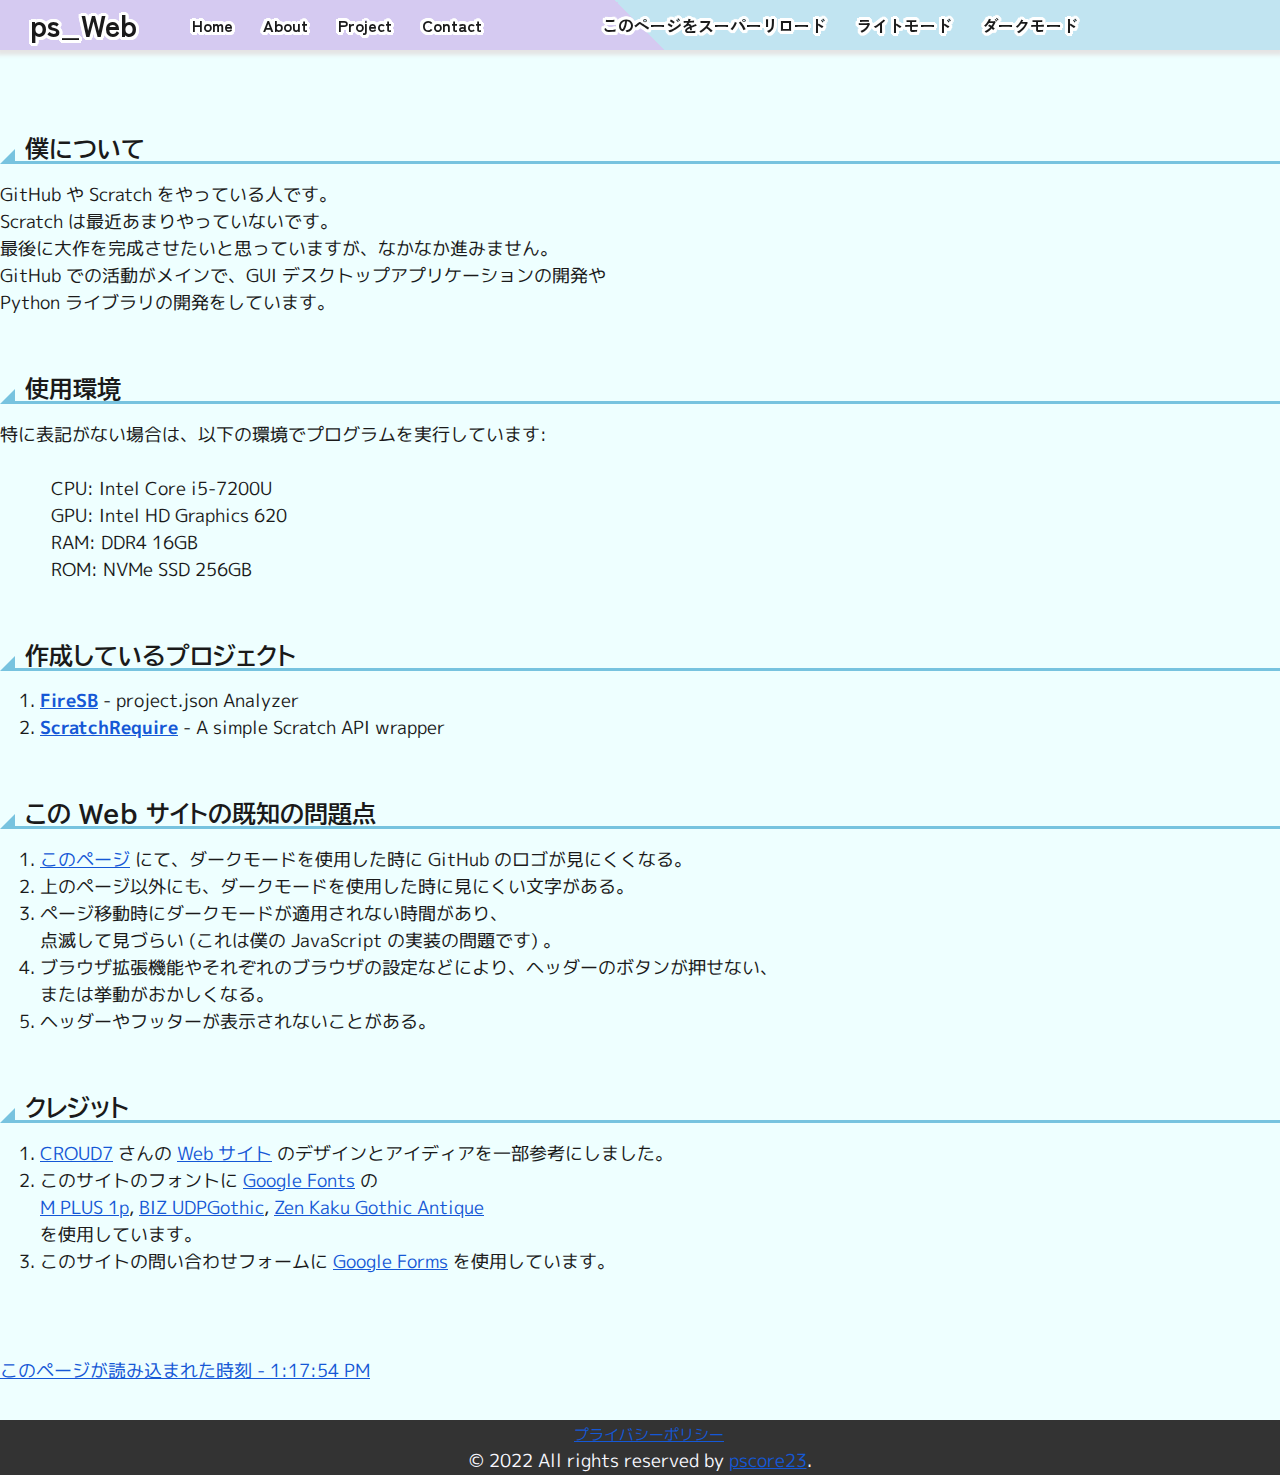
<file: index.html>
<!DOCTYPE html>
<html lang="ja">

<head>
	<meta charset="UTF-8" http-equiv="x-dns-prefetch-control" content="on">
	<meta name="viewport" content="width=device-width, initial-scale=1">
	<title>
		ps_Web | Home
	</title>
	<script src="/static_/script/set.js" type="module">
	</script>
	<script src="/static_/script/load.js" async>
	</script>
	<script src="/static_/script/change1.js" async>
	</script>
	<link rel="preconnect" href="https://fonts.googleapis.com">
	<link rel="preconnect" href="https://fonts.gstatic.com" crossorigin>
	<link rel="stylesheet prefetch" href="https://fonts.googleapis.com/css2?family=M+PLUS+1p:wght@400&display=swap"
		media="print" onload="this.media='all'">
	<link rel="stylesheet prefetch" href="https://fonts.googleapis.com/css2?family=BIZ+UDPGothic&display=swap"
		media="print" onload="this.media='all'">
	<link rel="stylesheet prefetch" href="https://fonts.googleapis.com/css2?family=Zen+Kaku+Gothic+Antique&display=swap"
		media="print" onload="this.media='all'">
	<link rel="stylesheet prefetch" href="https://cdnjs.cloudflare.com/ajax/libs/font-awesome/6.2.0/css/all.min.css"
		integrity="sha512-xh6O/CkQoPOWDdYTDqeRdPCVd1SpvCA9XXcUnZS2FmJNp1coAFzvtCN9BmamE+4aHK8yyUHUSCcJHgXloTyT2A=="
		crossorigin="anonymous" referrerpolicy="no-referrer" media="print" onload="this.media='all'">
	<link rel="stylesheet prefetch" href="stylesheet.css" media="print" onload="this.media='all'">
	<link rel="stylesheet" href="#" media="print" onload="this.media='all'" id="dark">
	<link rel="icon" href="/static_/images/favicon.ico">
	<link rel="prerender" href="https://pscore23.github.io/privacy/">
</head>

<body>
	<div id="header">
	</div>
	<main>
		<h1>
			<br />
			<br />
		</h1>
		<section class="section">
			<h2 id="about">
				僕について
			</h2>
		</section>
		<p>
			GitHub や Scratch をやっている人です。
			<br />
			Scratch は最近あまりやっていないです。
			<br />
			最後に大作を完成させたいと思っていますが、なかなか進みません。
			<br />
			GitHub での活動がメインで、GUI デスクトップアプリケーションの開発や
			<br />
			Python ライブラリの開発をしています。
		</p>
		<br />
		<section class="section">
			<h2 id="env">
				使用環境
			</h2>
		</section>
		<p>
			特に表記がない場合は、以下の環境でプログラムを実行しています:
			<br />
			<br />
			&emsp;&emsp;&emsp;CPU: Intel Core i5-7200U
			<br />
			&emsp;&emsp;&emsp;GPU: Intel HD Graphics 620
			<br />
			&emsp;&emsp;&emsp;RAM: DDR4 16GB
			<br />
			&emsp;&emsp;&emsp;ROM: NVMe SSD 256GB
		</p>
		<br />
		<section class="section">
			<h2 id="project">
				作成しているプロジェクト
			</h2>
		</section>
		<p>
		<ol>
			<li>
				<a href="/project/FireSB/"><strong>FireSB</strong></a> - project.json Analyzer
			</li>
			<li>
				<a href="/project/ScratchRequire/"><strong>ScratchRequire</strong></a> - A simple Scratch API
				wrapper
			</li>
		</ol>
		</p>
		<br />
		<section class="section">
			<h2 id="issue">
				この Web サイトの既知の問題点
			</h2>
		</section>
		<p>
		<ol>
			<li>
				<a href="/contact/index.html">このページ</a> にて、ダークモードを使用した時に GitHub のロゴが見にくくなる。
			</li>
			<li>
				上のページ以外にも、ダークモードを使用した時に見にくい文字がある。
			</li>
			<li>
				ページ移動時にダークモードが適用されない時間があり、
				<br />
				点滅して見づらい (これは僕の JavaScript の実装の問題です) 。
			</li>
			<li>
				ブラウザ拡張機能やそれぞれのブラウザの設定などにより、ヘッダーのボタンが押せない、
				<br />
				または挙動がおかしくなる。
			</li>
			<li>
				ヘッダーやフッターが表示されないことがある。
			</li>
		</ol>
		</p>
		<br />
		<section class="section">
			<h2 id="credit">
				クレジット
			</h2>
		</section>
		<p>
		<ol>
			<li>
				<a href="https://github.com/CROUD7">CROUD7</a> さんの <a href="https://croud7.github.io/">Web サイト</a>
				のデザインとアイディアを一部参考にしました。
			</li>
			<li>
				このサイトのフォントに <a href="https://fonts.google.com/">Google Fonts</a> の
				<br />
				<a href="https://fonts.google.com/specimen/M+PLUS+1p">M PLUS 1p</a>, <a
					href="https://fonts.google.com/specimen/BIZ+UDPGothic">BIZ UDPGothic</a>, <a
					href="https://fonts.google.com/specimen/Zen+Kaku+Gothic+Antique">Zen Kaku Gothic Antique</a>
				<br />
				を使用しています。
			</li>
			<li>
				このサイトの問い合わせフォームに <a href="https://docs.google.com/forms/u/0/">Google Forms</a> を使用しています。
			</li>
		</ol>
		</p>
		<br />
		<br />
		<p id="time">
		</p>
	</main>
	<div id="footer">
	</div>
</body>

</html>
</file>
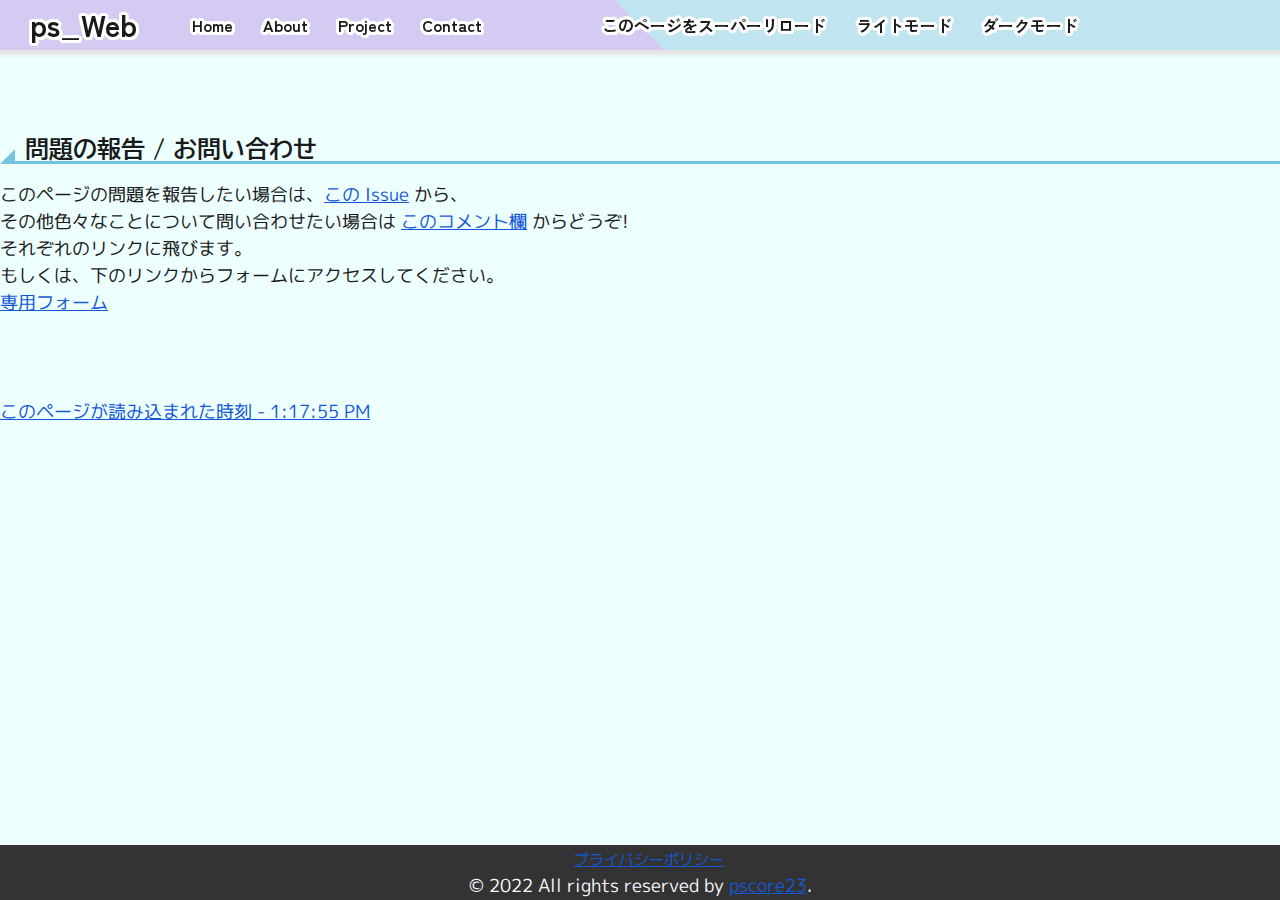
<file: contact/index.html>
<!DOCTYPE html>
<html lang="ja">

<head>
    <meta charset="UTF-8" http-equiv="x-dns-prefetch-control" content="on">
    <meta name="viewport" content="width=device-width, initial-scale=1">
    <title>
        ps_Web | Contact
    </title>
    <script src="/static_/script/set.js" type="module">
    </script>
    <script src="/static_/script/load.js" async>
    </script>
    <script src="/static_/script/change1.js" async>
    </script>
    <link rel="preconnect" href="https://fonts.googleapis.com">
    <link rel="preconnect" href="https://fonts.gstatic.com" crossorigin>
    <link rel="stylesheet prefetch" href="https://fonts.googleapis.com/css2?family=M+PLUS+1p:wght@400&display=swap"
        media="print" onload="this.media='all'">
    <link rel="stylesheet prefetch" href="https://fonts.googleapis.com/css2?family=BIZ+UDPGothic&display=swap"
        media="print" onload="this.media='all'">
    <link rel="stylesheet prefetch" href="https://fonts.googleapis.com/css2?family=Zen+Kaku+Gothic+Antique&display=swap"
        media="print" onload="this.media='all'">
    <link rel="stylesheet prefetch" href="https://cdnjs.cloudflare.com/ajax/libs/font-awesome/6.2.0/css/all.min.css"
        integrity="sha512-xh6O/CkQoPOWDdYTDqeRdPCVd1SpvCA9XXcUnZS2FmJNp1coAFzvtCN9BmamE+4aHK8yyUHUSCcJHgXloTyT2A=="
        crossorigin="anonymous" referrerpolicy="no-referrer" media="print" onload="this.media='all'">
    <link rel="stylesheet prefetch" href="/stylesheet.css" media="print" onload="this.media='all'">
    <link rel="stylesheet" href="#" media="print" onload="this.media='all'" id="dark">
    <link rel="preload" href="/static_/images/gh_logo.png" as="image">
    <link rel="preload" href="/static_/images/sc_logo.png" as="image">
    <link rel="icon" href="/static_/images/favicon.ico">
    <link rel="prerender" href="https://pscore23.github.io/">
</head>

<body>
    <div id="header">
    </div>
    <main>
        <h1>
            <br />
            <br />
        </h1>
        <h2 id="contact">
            問題の報告 / お問い合わせ
        </h2>
        <p>
            このページの問題を報告したい場合は、<a href="https://github.com/pscore23/pscore23.github.io/issues">この Issue</a> から、
            <br />
            その他色々なことについて問い合わせたい場合は <a href="https://scratch.mit.edu/users/Rubik_13/#comments">このコメント欄</a> からどうぞ!
            <br />
            それぞれのリンクに飛びます。
            <br />
            もしくは、下のリンクからフォームにアクセスしてください。
            <br />
            <a href="/contact/forms/">
                専用フォーム
            </a>
        </p>
        <br />
        <br />
        <p id="time">
        </p>
    </main>
    <div id="footer">
    </div>
</body>

</html>
</file>
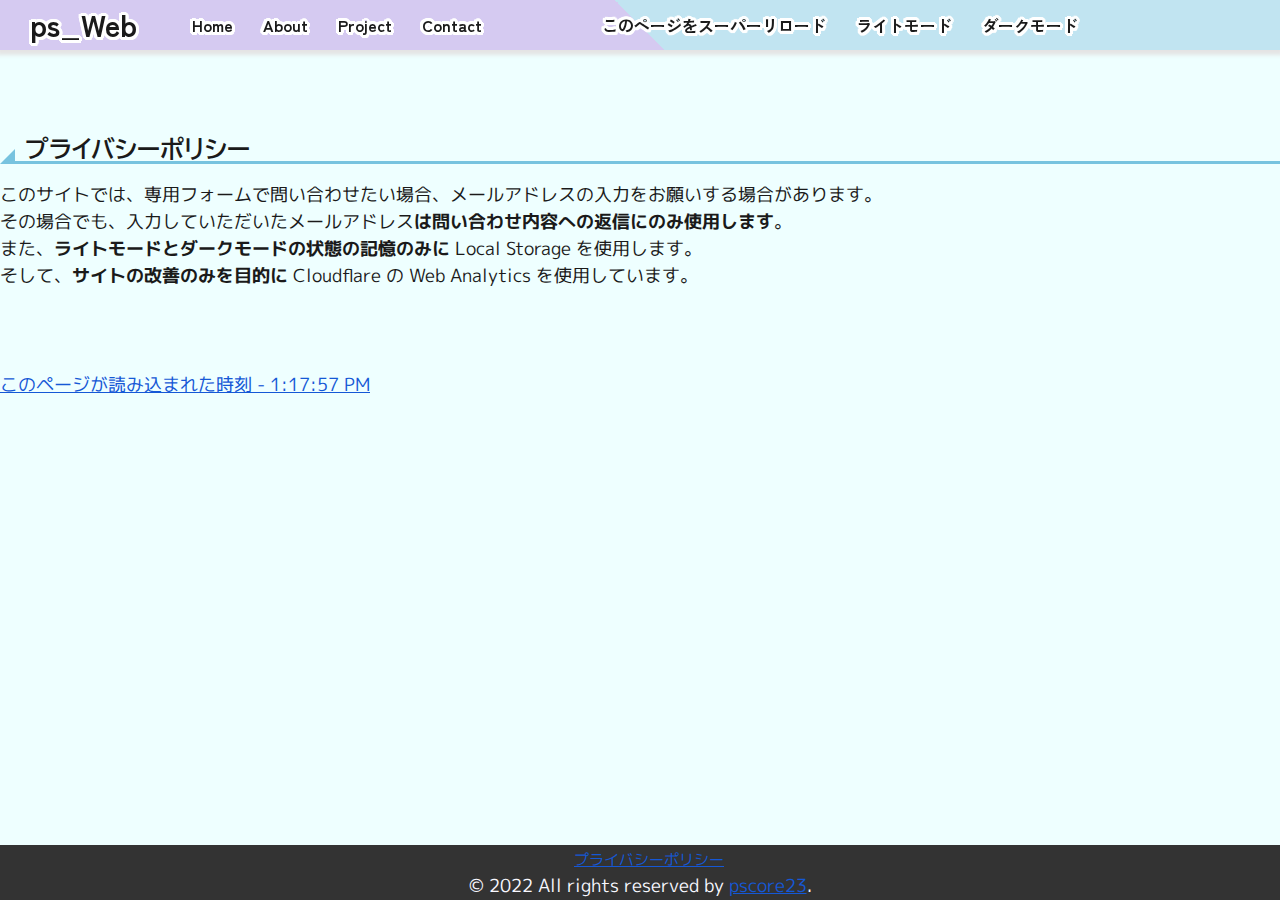
<file: privacy/index.html>
<!DOCTYPE html>
<html lang="ja">

<head>
    <meta charset="UTF-8" http-equiv="x-dns-prefetch-control" content="on">
    <meta name="viewport" content="width=device-width, initial-scale=1">
    <title>
        ps_Web | Privacy-Policy
    </title>
    <script src="/static_/script/set.js" type="module">
    </script>
    <script src="/static_/script/load.js" async>
    </script>
    <script src="/static_/script/change1.js" async>
    </script>
    <link rel="preconnect" href="https://fonts.googleapis.com">
    <link rel="preconnect" href="https://fonts.gstatic.com" crossorigin>
    <link rel="stylesheet prefetch" href="https://fonts.googleapis.com/css2?family=M+PLUS+1p:wght@400&display=swap"
        media="print" onload="this.media='all'">
    <link rel="stylesheet prefetch" href="https://fonts.googleapis.com/css2?family=BIZ+UDPGothic&display=swap"
        media="print" onload="this.media='all'">
    <link rel="stylesheet prefetch" href="https://fonts.googleapis.com/css2?family=Zen+Kaku+Gothic+Antique&display=swap"
        media="print" onload="this.media='all'">
    <link rel="stylesheet prefetch" href="https://cdnjs.cloudflare.com/ajax/libs/font-awesome/6.2.0/css/all.min.css"
        integrity="sha512-xh6O/CkQoPOWDdYTDqeRdPCVd1SpvCA9XXcUnZS2FmJNp1coAFzvtCN9BmamE+4aHK8yyUHUSCcJHgXloTyT2A=="
        crossorigin="anonymous" referrerpolicy="no-referrer" media="print" onload="this.media='all'">
    <link rel="stylesheet prefetch" href="/stylesheet.css" media="print" onload="this.media='all'">
    <link rel="stylesheet" href="#" media="print" onload="this.media='all'" id="dark">
    <link rel="icon" href="/static_/images/favicon.ico">
    <link rel="prerender" href="https://pscore23.github.io/contact/">
</head>

<body>
    <div id="header">
    </div>
    <main>
        <h1>
            <br />
            <br />
        </h1>
        <h2 id="pp">
            プライバシーポリシー
        </h2>
        <p>
            このサイトでは、専用フォームで問い合わせたい場合、メールアドレスの入力をお願いする場合があります。
            <br />
            その場合でも、入力していただいたメールアドレス<strong>は問い合わせ内容への返信にのみ使用します</strong>。
            <br />
            また、<strong>ライトモードとダークモードの状態の記憶のみに</strong> Local Storage を使用します。
            <br />
            そして、<strong>サイトの改善のみを目的に</strong> Cloudflare の Web Analytics を使用しています。
        </p>
        <br />
        <br />
        <p id="time">
        </p>
    </main>
    <div id="footer">
    </div>
</body>

</html>
</file>
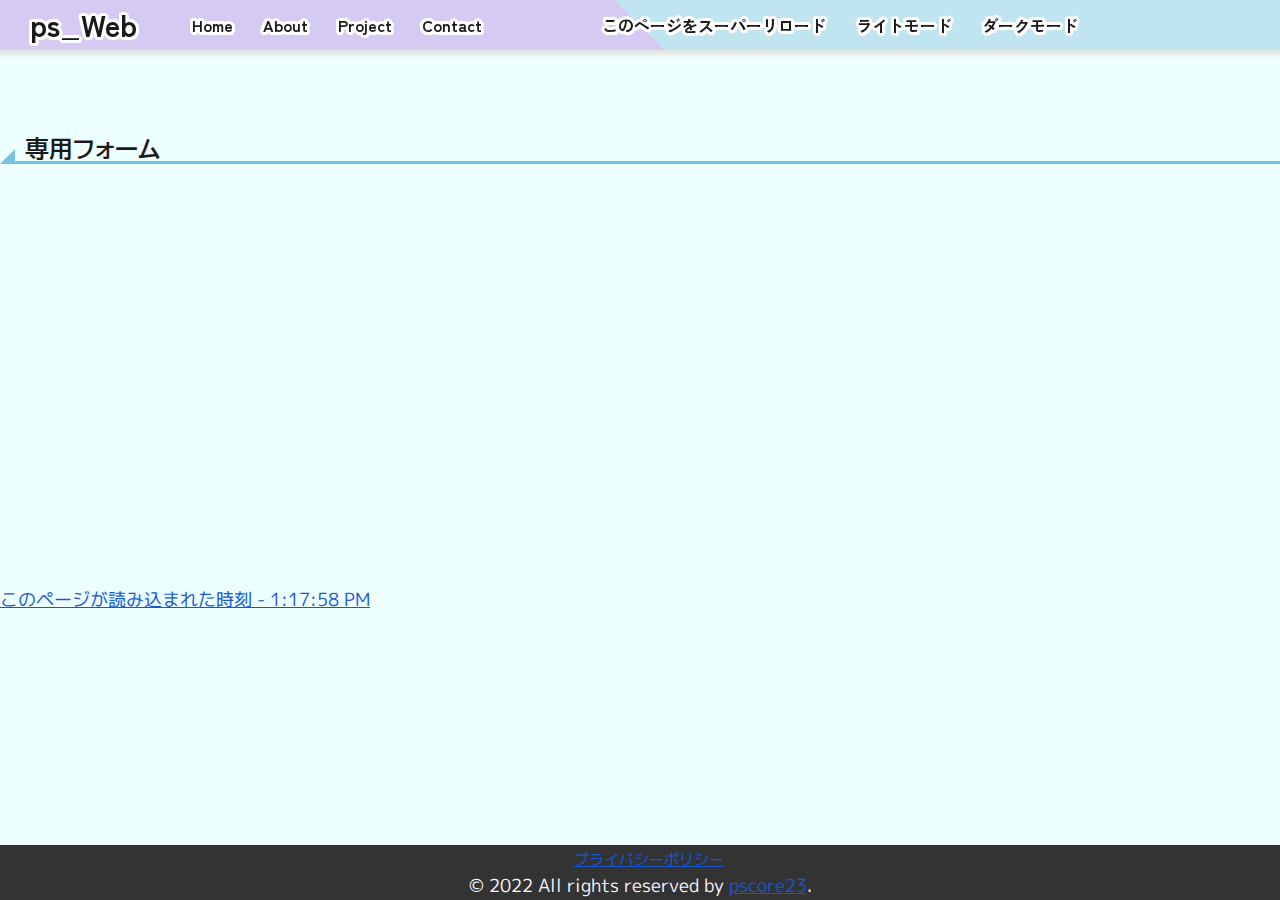
<file: contact/forms/index.html>
<!DOCTYPE html>
<html lang="ja">

<head>
    <meta charset="UTF-8" http-equiv="x-dns-prefetch-control" content="on">
    <meta name="viewport" content="width=device-width, initial-scale=1">
    <title>
        ps_Web | Forms
    </title>
    <script src="/static_/script/set.js" type="module">
    </script>
    <script src="/static_/script/load.js" async>
    </script>
    <script src="/static_/script/change1.js" async>
    </script>
    <link rel="preconnect" href="https://fonts.googleapis.com">
    <link rel="preconnect" href="https://fonts.gstatic.com" crossorigin>
    <link rel="stylesheet prefetch" href="https://fonts.googleapis.com/css2?family=M+PLUS+1p:wght@400&display=swap"
        media="print" onload="this.media='all'">
    <link rel="stylesheet prefetch" href="https://fonts.googleapis.com/css2?family=BIZ+UDPGothic&display=swap"
        media="print" onload="this.media='all'">
    <link rel="stylesheet prefetch" href="https://fonts.googleapis.com/css2?family=Zen+Kaku+Gothic+Antique&display=swap"
        media="print" onload="this.media='all'">
    <link rel="stylesheet prefetch" href="https://cdnjs.cloudflare.com/ajax/libs/font-awesome/6.2.0/css/all.min.css"
        integrity="sha512-xh6O/CkQoPOWDdYTDqeRdPCVd1SpvCA9XXcUnZS2FmJNp1coAFzvtCN9BmamE+4aHK8yyUHUSCcJHgXloTyT2A=="
        crossorigin="anonymous" referrerpolicy="no-referrer" media="print" onload="this.media='all'">
    <link rel="stylesheet prefetch" href="/stylesheet.css" media="print" onload="this.media='all'">
    <link rel="stylesheet" href="#" media="print" onload="this.media='all'" id="dark">
    <link rel="icon" href="/static_/images/favicon.ico">
</head>

<body>
    <div id="header">
    </div>
    <main>
        <h1>
            <br />
            <br />
        </h1>
        <h2 id="form">
            専用フォーム
        </h2>
        <iframe
            src="https://docs.google.com/forms/d/e/1FAIpQLSeq3mi8aD0Tg2g-prGsALxUeeEWAHYsM8YpHjtfewETcYU0jQ/viewform?embedded=true"
            width="100%" height="381" frameborder="0" marginheight="0" marginwidth="0">
            フォームをロードしています…
        </iframe>
        <p id="time">
        </p>
    </main>
    <div id="footer">
    </div>
</body>

</html>
</file>
<file: stylesheet.css>
body {
    margin: 0;
    padding: 0;
    color: #1a1a1a;
    font-family: 'M PLUS 1p', sans-serif;
    background-color: #EEFFFF;
    display: flex;
    flex-flow: column;
    min-height: 100vh;
}

header {
    box-shadow: 0px 2px 4px 3px #e4e4e4;
    text-shadow: rgb(255, 255, 255) 3px 0px 0px, rgb(255, 255, 255) 2.83487px 0.981584px 0px, rgb(255, 255, 255) 2.35766px 1.85511px 0px, rgb(255, 255, 255) 1.62091px 2.52441px 0px, rgb(255, 255, 255) 0.705713px 2.91581px 0px, rgb(255, 255, 255) -0.287171px 2.98622px 0px, rgb(255, 255, 255) -1.24844px 2.72789px 0px, rgb(255, 255, 255) -2.07227px 2.16926px 0px, rgb(255, 255, 255) -2.66798px 1.37182px 0px, rgb(255, 255, 255) -2.96998px 0.42336px 0px, rgb(255, 255, 255) -2.94502px -0.571704px 0px, rgb(255, 255, 255) -2.59586px -1.50383px 0px, rgb(255, 255, 255) -1.96093px -2.27041px 0px, rgb(255, 255, 255) -1.11013px -2.78704px 0px, rgb(255, 255, 255) -0.137119px -2.99686px 0px, rgb(255, 255, 255) 0.850987px -2.87677px 0px, rgb(255, 255, 255) 1.74541px -2.43999px 0px, rgb(255, 255, 255) 2.44769px -1.73459px 0px, rgb(255, 255, 255) 2.88051px -0.838247px 0px;
    width: 100%;
    height: 50px;
    background: linear-gradient(45deg, #d5caf1 50%, #c1e4f1 50%);
    padding: 20px 30px;
    box-sizing: border-box;
    position: fixed;
    z-index: 10;
    top: 0;
    left: 0;
    display: flex;
    align-items: center;
}

main {
    flex: 1;
}

a {
    color: #1558d6;
}

main a:hover {
    color: #1a0dab
}

h1 a {
    color: #1a1a1a;
    font-family: 'Zen Kaku Gothic Antique', sans-serif;
    font-size: 30px;
    text-decoration: none;
}

h2 {
    font-family: 'BIZ UDPGothic', sans-serif;
    position: relative;
    padding-left: 25px;
}

@-webkit-keyframes modify {
    0% {
        padding-top: 50px;
        margin-top: -50px;
    }

    100% {
        padding-top: 0;
        margin-top: 0;
    }
}

@keyframes modify {
    0% {
        padding-top: 50px;
        margin-top: -50px;
    }

    100% {
        padding-top: 0;
        margin-top: 0;
    }
}

.section h2:target {
    -webkit-animation: modify 0.001s;
    animation: modify 0.001s;
}


h2:before {
    position: absolute;
    content: '';
    bottom: -3px;
    left: 0;
    width: 0;
    height: 0;
    border: none;
    border-left: solid 15px transparent;
    border-bottom: solid 15px rgb(119, 195, 223);
}

h2:after {
    position: absolute;
    content: '';
    bottom: -3px;
    left: 10px;
    width: 100%;
    border-bottom: solid 3px rgb(119, 195, 223);
}

p {
    font-size: large;
}

ul {
    list-style: none;
    display: flex;
}

ul li a {
    padding: 10px 15px;
    color: #1a1a1a;
    text-decoration: none;
    font-family: 'Zen Kaku Gothic Antique', sans-serif;
    font-weight: bold;
}

ul li a:hover {
    text-decoration: underline;
}

ol li {
    font-size: large;
}

footer {
    width: 100%;
    height: 55px;
    background-color: #333333;
    color: #f8f8ff;
    text-align: center;
}

footer a:hover {
    color: #1a0dab
}
</file>
